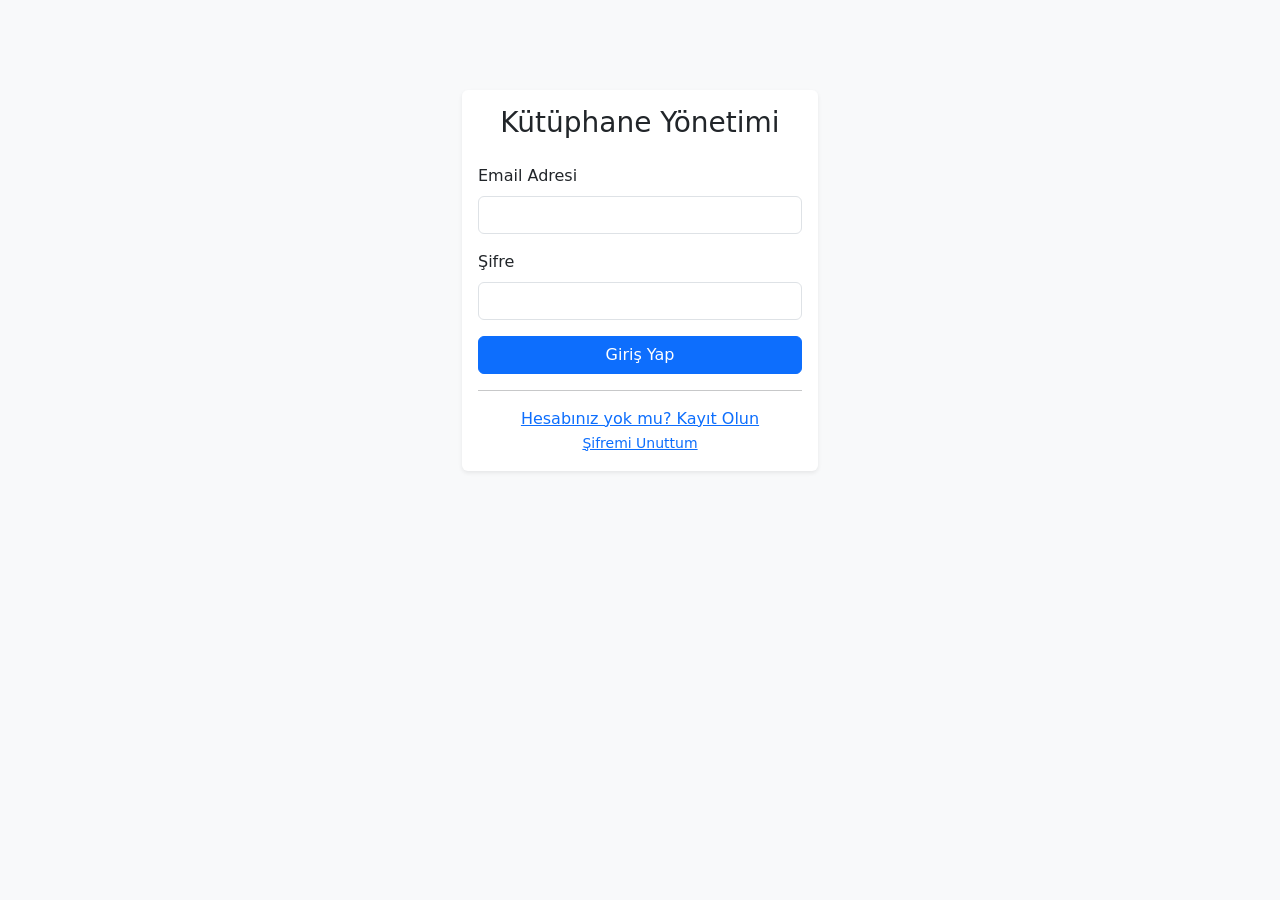
<file: Frontend/login.html>
<!DOCTYPE html>
<html lang="tr">
<head>
    <meta charset="UTF-8">
    <meta name="viewport" content="width=device-width, initial-scale=1.0">
    <title>Giriş Yap - Kütüphane Yönetimi</title>
    <link href="https://cdn.jsdelivr.net/npm/bootstrap@5.3.3/dist/css/bootstrap.min.css" rel="stylesheet">
    <link rel="stylesheet" href="css/style.css">
</head>
<body>
    <div class="container">
        <div class="row justify-content-center">
            <div class="col-md-6 col-lg-4">
                <div class="card shadow-sm border-0 login-card">
                    <div class="card-body">
                        <h3 class="card-title text-center mb-4">Kütüphane Yönetimi</h3>
                        
                        <form id="login-form">
                            <div id="error-alert" class="alert d-none" role="alert">
                                <span id="error-message"></span>
                                <div id="error-extra" class="mt-2"></div> 
                            </div>
                            
                            <div class="mb-3">
                                <label for="email" class="form-label">Email Adresi</label>
                                <input type="email" class="form-control" id="email" required>
                            </div>
                            <div class="mb-3">
                                <label for="password" class="form-label">Şifre</label>
                                <input type="password" class="form-control" id="password" required>
                            </div>
                            <div class="d-grid">
                                <button type="submit" class="btn btn-primary" id="login-button">
                                    Giriş Yap
                                </button>
                            </div>
                        </form>
                        <hr>
                        <div class="text-center">
                            <a href="/register.html">Hesabınız yok mu? Kayıt Olun</a>
                            <br>
                            <a href="#" id="forgot-password-link" class="small">Şifremi Unuttum</a>
                        </div>
                    </div>
                </div>
            </div>
        </div>
    </div>

    <script src="js/auth.js"></script>
    <script src="js/api.js"></script>
    <script>
        const loginForm = document.getElementById('login-form');
        const errorAlert = document.getElementById('error-alert');
        const errorMessage = document.getElementById('error-message'); // Hata mesajı span'ı
        const errorExtra = document.getElementById('error-extra');   // Ekstra eylem div'i
        const loginButton = document.getElementById('login-button');
        const emailInput = document.getElementById('email');

        document.addEventListener('DOMContentLoaded', () => {
            
            // 1. URL'deki parametreleri kontrol et
            const params = new URLSearchParams(window.location.search);
            
            // ?verifySuccessful=true parametresini kontrol et
            if (params.get('verifySuccessful') === 'true') {
                showError('Hesabınız başarıyla doğrulandı! Şimdi giriş yapabilirsiniz.', 'success');
                // URL'den bu parametreyi temizle
                window.history.replaceState({}, document.title, "/login.html");
            }

            // ?resetFailed=true parametresini kontrol et (Şifre sıfırlama linki geçersizse)
            if (params.get('resetFailed') === 'true') {
                showError('Geçersiz veya süresi dolmuş şifre sıfırlama linki.', 'danger');
                window.history.replaceState({}, document.title, "/login.html");
            }
        });
        
        // Giriş Formu
        loginForm.addEventListener('submit', async (e) => {
            e.preventDefault();
            showError('', 'danger', true); // Hata kutusunu gizle
            
            loginButton.disabled = true;
            loginButton.innerHTML = '<span class="spinner-border spinner-border-sm" role="status" aria-hidden="true"></span> Giriş Yapılıyor...';

            const email = emailInput.value;
            const password = document.getElementById('password').value;

            try {
                const response = await Api.login(email, password);
                
                if (response.success) {
                    Auth.saveTokens(response.data.accessToken, response.data.refreshToken);
                    window.location.href = '/index.html';
                } else {
                    // Hata mesajını göster
                    showError(response.message);

                    // Eğer 'UserNotVerifiedException' hatası ise
                    if (response.message && response.message.includes("not verified")) {
                        // "Yeniden Gönder" linkini oluştur
                        const resendLink = document.createElement('a');
                        resendLink.href = "#";
                        resendLink.className = "alert-link";
                        resendLink.innerText = "Doğrulama linkini yeniden gönder.";
                        resendLink.onclick = (event) => {
                            event.preventDefault();
                            handleResendVerification(email);
                        };
                        errorExtra.appendChild(resendLink);
                    }
                }
            } catch (error) {
                console.error('Login error:', error);
                showError('Giriş yapılırken bir hata oluştu. Lütfen tekrar deneyin.');
            } finally {
                loginButton.disabled = false;
                loginButton.innerHTML = 'Giriş Yap';
            }
        });
        
        // "Şifremi Unuttum" Linki
        document.getElementById('forgot-password-link').addEventListener('click', async (e) => {
            e.preventDefault();
            const email = emailInput.value;
            
            if (!email) {
                showError('Şifre sıfırlama talebi için lütfen Email alanını doldurun.', 'warning');
                return;
            }

            // Butonu geçici olarak devre dışı bırak
            const link = e.target;
            link.innerText = "Gönderiliyor...";
            link.style.pointerEvents = "none";
            
            try {
                //
                const response = await Api.forgotPassword(email);
                
                if (response.success) {
                    showError('Şifre sıfırlama linki email adresinize gönderildi (Eğer email kayıtlıysa).', 'success');
                } else {
                    showError(response.message, 'danger');
                }
            } catch (error) {
                showError('İstek gönderilirken bir hata oluştu.', 'danger');
            } finally {
                // Linki tekrar aktif et
                link.innerText = "Şifremi Unuttum";
                link.style.pointerEvents = "auto";
            }
        });

        // "Yeniden Gönder" Fonksiyonu
        async function handleResendVerification(email) {
            showError("Yeni doğrulama linki gönderiliyor, lütfen bekleyin...", "info");
            try {
                const response = await Auth.resendVerification(email);
                if (response.success) {
                    showError(response.message, 'success');
                } else {
                    showError(response.message, 'danger');
                }
            } catch (error) {
                showError('Link gönderilirken bir hata oluştu.', 'danger');
            }
        }

        // Hata/Bilgi Mesajı Gösterme Fonksiyonu
        function showError(message, type = 'danger', hide = false) {
            errorMessage.textContent = message;
            errorExtra.innerHTML = ''; // Önceki linkleri temizle
            
            if (hide) {
                errorAlert.classList.add('d-none');
            } else {
                errorAlert.className = `alert alert-${type}`;
            }
        }
    </script>
</body>
</html>
</file>
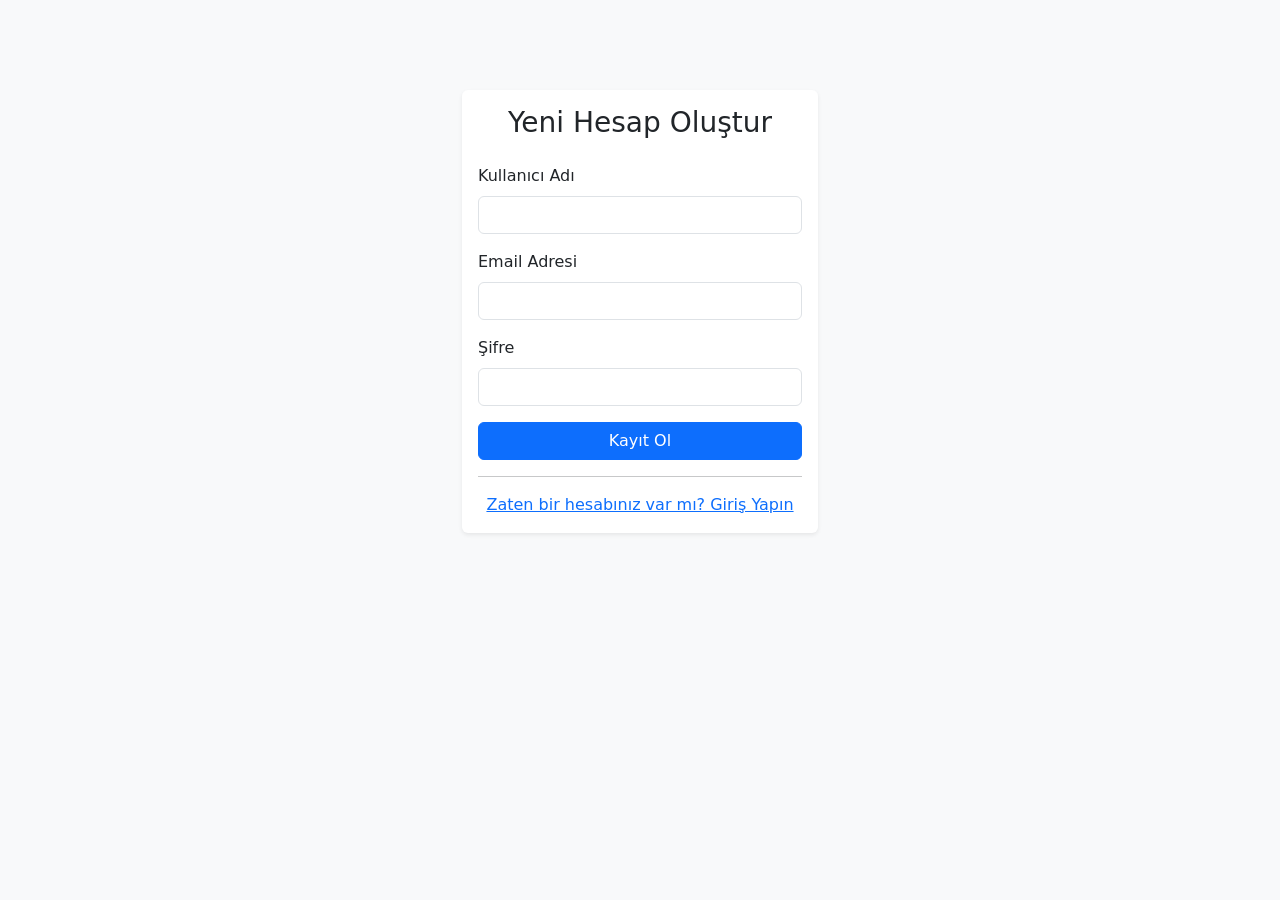
<file: Frontend/register.html>
<!DOCTYPE html>
<html lang="tr">
<head>
    <meta charset="UTF-8">
    <meta name="viewport" content="width=device-width, initial-scale=1.0">
    <title>Kayıt Ol - Kütüphane Yönetimi</title>
    <link href="https://cdn.jsdelivr.net/npm/bootstrap@5.3.3/dist/css/bootstrap.min.css" rel="stylesheet">
    <link rel="stylesheet" href="css/style.css">
</head>
<body>
    <div class="container">
        <div class="row justify-content-center">
            <div class="col-md-6 col-lg-4">
                <div class="card shadow-sm border-0 login-card">
                    <div class="card-body">
                        <h3 class="card-title text-center mb-4">Yeni Hesap Oluştur</h3>
                        <form id="register-form">
                            <div id="message-alert" class="alert d-none" role="alert"></div>
                            
                            <div class="mb-3">
                                <label for="username" class="form-label">Kullanıcı Adı</label>
                                <input type="text" class="form-control" id="username" required>
                            </div>
                            <div class="mb-3">
                                <label for="email" class="form-label">Email Adresi</label>
                                <input type="email" class="form-control" id="email" required>
                            </div>
                            <div class="mb-3">
                                <label for="password" class="form-label">Şifre</label>
                                <input type="password" class="form-control" id="password" minlength="8" required>
                            </div>
                            <div class="d-grid">
                                <button type="submit" class="btn btn-primary" id="register-button">
                                    Kayıt Ol
                                </button>
                            </div>
                        </form>
                        <hr>
                        <div class="text-center">
                            <a href="/login.html">Zaten bir hesabınız var mı? Giriş Yapın</a>
                        </div>
                    </div>
                </div>
            </div>
        </div>
    </div>

    <script src="js/auth.js"></script>
    <script src="js/api.js"></script>
    <script>
        // Giriş yapmış kullanıcıyı ana sayfaya yönlendir
        if (Auth.isLoggedIn()) {
            window.location.href = '/index.html';
        }
        
        const registerForm = document.getElementById('register-form');
        const messageAlert = document.getElementById('message-alert');
        const registerButton = document.getElementById('register-button');

        registerForm.addEventListener('submit', async (e) => {
            e.preventDefault();
            messageAlert.classList.add('d-none');
            registerButton.disabled = true;
            registerButton.innerText = 'Kayıt Olunuyor...';

            const username = document.getElementById('username').value;
            const email = document.getElementById('email').value;
            const password = document.getElementById('password').value;

            try {
                //
                const response = await Api.register(username, email, password);
                
                if (response.success) {
                    //
                    showMessage('Kayıt başarılı! Lütfen hesabınızı doğrulamak için emailinizi kontrol edin.', 'success');
                    registerForm.reset();
                } else {
                    // Örn: "User with email ... already exists."
                    // Veya "User ... has not verified their account."
                    showMessage(response.message, 'danger');
                }
            } catch (error) {
                console.error('Register error:', error);
                showMessage('Kayıt sırasında bir hata oluştu.', 'danger');
            } finally {
                registerButton.disabled = false;
                registerButton.innerText = 'Kayıt Ol';
            }
        });

        function showMessage(message, type = 'danger') {
            messageAlert.textContent = message;
            messageAlert.className = `alert alert-${type}`;
        }
    </script>
</body>
</html>
</file>
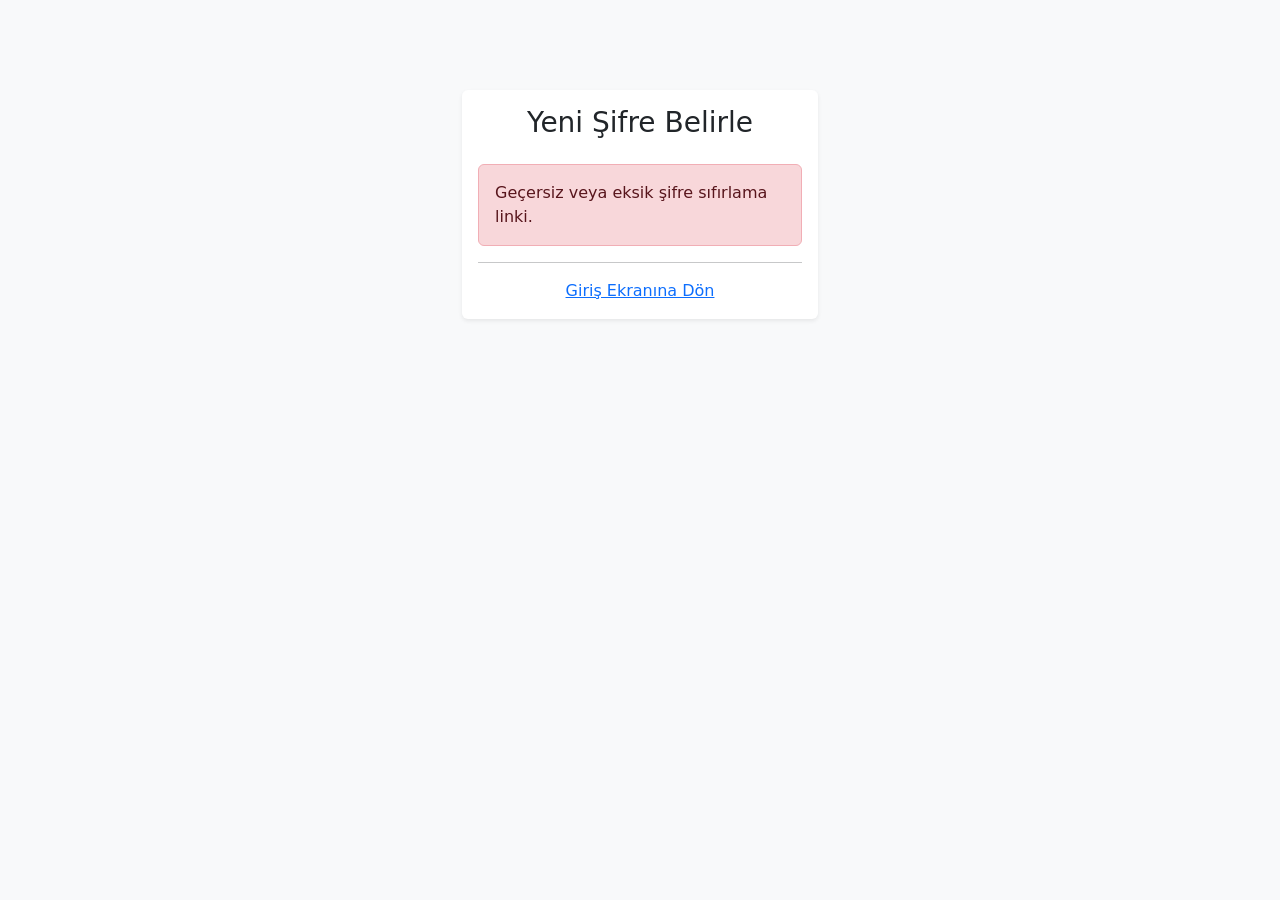
<file: Frontend/reset-password.html>
<!DOCTYPE html>
<html lang="tr">
<head>
    <meta charset="UTF-8">
    <meta name="viewport" content="width=device-width, initial-scale=1.0">
    <title>Şifre Sıfırla - Kütüphane</title>
    <link href="https://cdn.jsdelivr.net/npm/bootstrap@5.3.3/dist/css/bootstrap.min.css" rel="stylesheet">
    <link rel="stylesheet" href="css/style.css">
</head>
<body>
    <div class="container">
        <div class="row justify-content-center">
            <div class="col-md-6 col-lg-4">
                <div class="card shadow-sm border-0 login-card">
                    <div class="card-body">
                        <h3 class="card-title text-center mb-4">Yeni Şifre Belirle</h3>
                        
                        <div id="message-alert" class="alert d-none" role="alert"></div>

                        <form id="reset-form">
                            <input type="hidden" id="reset-token">
                            
                            <div class="mb-3">
                                <label for="new-password" class="form-label">Yeni Şifre</label>
                                <input type="password" class="form-control" id="new-password" minlength="8" required>
                            </div>
                            <div class="mb-3">
                                <label for="confirm-password" class="form-label">Yeni Şifre (Tekrar)</label>
                                <input type="password" class="form-control" id="confirm-password" minlength="8" required>
                            </div>
                            <div class="d-grid">
                                <button type="submit" class="btn btn-primary" id="reset-button">
                                    Şifreyi Değiştir
                                </button>
                            </div>
                        </form>
                        <hr>
                        <div class="text-center">
                            <a href="/login.html">Giriş Ekranına Dön</a>
                        </div>
                    </div>
                </div>
            </div>
        </div>
    </div>

    <script src="js/auth.js"></script>
    <script src="js/api.js"></script>
    <script>
        const resetForm = document.getElementById('reset-form');
        const messageAlert = document.getElementById('message-alert');
        const resetButton = document.getElementById('reset-button');
        const tokenInput = document.getElementById('reset-token');

        document.addEventListener('DOMContentLoaded', () => {
            // 1. URL'den token'ı al
            const params = new URLSearchParams(window.location.search);
            const token = params.get('token');

            if (token) {
                // Token varsa, gizli input'a yerleştir
                tokenInput.value = token;
            } else {
                // Token yoksa, formu gizle ve hata göster
                showError('Geçersiz veya eksik şifre sıfırlama linki.', 'danger');
                resetForm.classList.add('d-none');
            }
        });

        resetForm.addEventListener('submit', async (e) => {
            e.preventDefault();
            messageAlert.classList.add('d-none');
            
            const token = tokenInput.value;
            const newPassword = document.getElementById('new-password').value;
            const confirmPassword = document.getElementById('confirm-password').value;

            // Frontend şifre kontrolü
            if (newPassword !== confirmPassword) {
                showError('Şifreler uyuşmuyor.', 'danger');
                return;
            }

            resetButton.disabled = true;
            resetButton.innerText = 'İşleniyor...';

            try {
                // Backend DTO'suna uygun istek
                const response = await Api.resetPassword(token, newPassword, confirmPassword);
                
                if (response.success) {
                    showError('Şifreniz başarıyla değiştirildi! Giriş sayfasına yönlendiriliyorsunuz...', 'success');
                    resetForm.classList.add('d-none');
                    setTimeout(() => window.location.href = '/login.html', 3000);
                } else {
                    // Örn: "Passwords do not match." veya "Token has expired."
                    showError(response.message, 'danger');
                    resetButton.disabled = false;
                    resetButton.innerText = 'Şifreyi Değiştir';
                }
            } catch (error) {
                showError('Şifre sıfırlanırken bir hata oluştu.', 'danger');
                resetButton.disabled = false;
                resetButton.innerText = 'Şifreyi Değiştir';
            }
        });

        function showError(message, type = 'danger') {
            messageAlert.textContent = message;
            messageAlert.className = `alert alert-${type}`;
        }
    </script>
</body>
</html>
</file>
<file: Frontend/css/style.css>
/* css/style.css */
body {
    background-color: #f8f9fa;
}

.login-card {
    margin-top: 10vh;
}

@media (min-width: 1400px) {
  .container, .container-lg, .container-md, .container-sm, .container-xl, .container-xxl {
    max-width: min(1920px, 87vw);
  }
}
</file>
